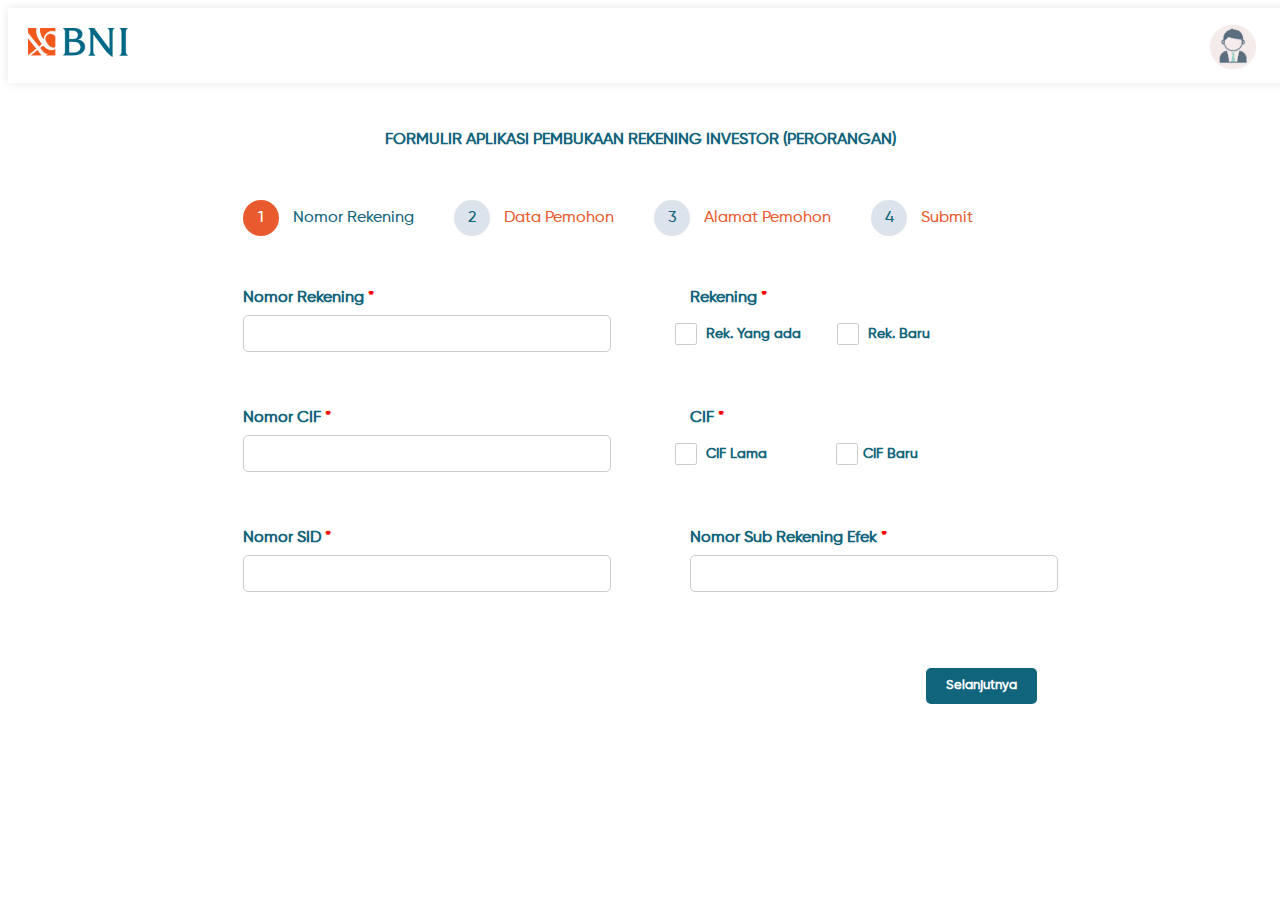
<file: formulir bank kelompok 1/formulir1.html>
<!DOCTYPE html>
<html lang="en">
  <head>
    <title>Formulir page 1 aplikasi pembukaan rekening BNI</title>
    <link rel="stylesheet" type="text/css" href="css/css1.css" />
  </head>
  <body>
    <nav>
      <img class="bni" src="aset/BNI_logo.svg.png" alt="Logo" />
      <img class="profil" src="aset/profil.png" alt="profil" />
    </nav>
    <div class="container cf">
      <h1>FORMULIR APLIKASI PEMBUKAAN REKENING INVESTOR (PERORANGAN)</h1>
      <div class="formbold-steps">
        <center>
          <ul>
            <li class="formbold-step-menu1 active">
              <span>1</span>
              Nomor Rekening
            </li>
            <li class="formbold-step-menu2">
              <span>2</span>
              Data Pemohon
            </li>
            <li class="formbold-step-menu3">
              <span>3</span>
              Alamat Pemohon
            </li>
            <li class="formbold-step-menu4">
              <span>4</span>
              Submit
            </li>
          </ul>
        </center>
      </div>

      <form id="form1">
        <div>
          <b
            ><span>Nomor Rekening <span class="bintang">*</span></span>
            <span class="kanan2">Rekening <span class="bintang">*</span></span>
          </b>
        </div>

        <div>
          <input class="text-box" type="text" id="no.rek" required />
          <input
            type="radio"
            id="ada"
            name="rekening"
            value="ada"
            class="custom-radio"
          />
          <label class="radio-container" for="ada"
            ><span> Rek. Yang ada</span></label
          >
          <input
            type="radio"
            id="baru"
            name="rekening"
            value="baru"
            class="custom-radio"
            required
          />
          <label class="radio-container" for="baru"
            ><span> Rek. Baru</span></label
          >
        </div>

        <br /><br /><br />
        <div>
          <b
            ><span>Nomor CIF <span class="bintang">*</span></span></b
          >
          <b
            ><span class="kanan2"> CIF <span class="bintang">*</span></span></b
          >
        </div>

        <div class="form-group">
          <input type="text" class="text-box" id="no.cif" required />
          <input
            type="radio"
            id="cif_lama"
            name="cif"
            value="cif_lama"
            class="custom-radio"
            required
          />

          <label class="radio-container" for="cif_lama"
            ><span> CIF Lama</span>
          </label>
          <input
            type="radio"
            id="cif_baru"
            name="cif"
            value="cif_baru"
            class="custom-radio"
            required
          />
          <label class="radio-container" for="cif_baru"
            ><span>CIF Baru</span>
          </label>
        </div>

        <br /><br /><br />
        <b>
          <span>Nomor SID <span class="bintang">*</span></span>
          <span class="kanan2"
            >Nomor Sub Rekening Efek <span class="bintang">*</span></span
          >
        </b>
        <div class="form-group">
          <input class="text-box" type="text" id="no.sid" required />
          <input class="text-box kanan2" type="text" id="no.sub-rek" required />
        </div>
      </form>
      <br /><br /><br /><br />

      <a href="formulir2.html">
        <button id="nextButton" type="submit"><b> Selanjutnya</b></button></a
      >
    </div>

    <script>
      document
        .getElementById("nextButton")
        .addEventListener("click", function (event) {
          // Ambil semua field dalam form
          var fields = document
            .getElementById("form1")
            .querySelectorAll("input[required]");

          // Loop melalui setiap field
          for (var i = 0; i < fields.length; i++) {
            // Jika ada field yang kosong, mencegah navigasi ke langkah berikutnya
            if (!fields[i].value) {
              event.preventDefault();
              alert("Silakan isi semua field sebelum melanjutkan.");
              return; // Menghentikan loop jika ada field kosong
            }
          }
        });
    </script>
  </body>
</html>
</file>
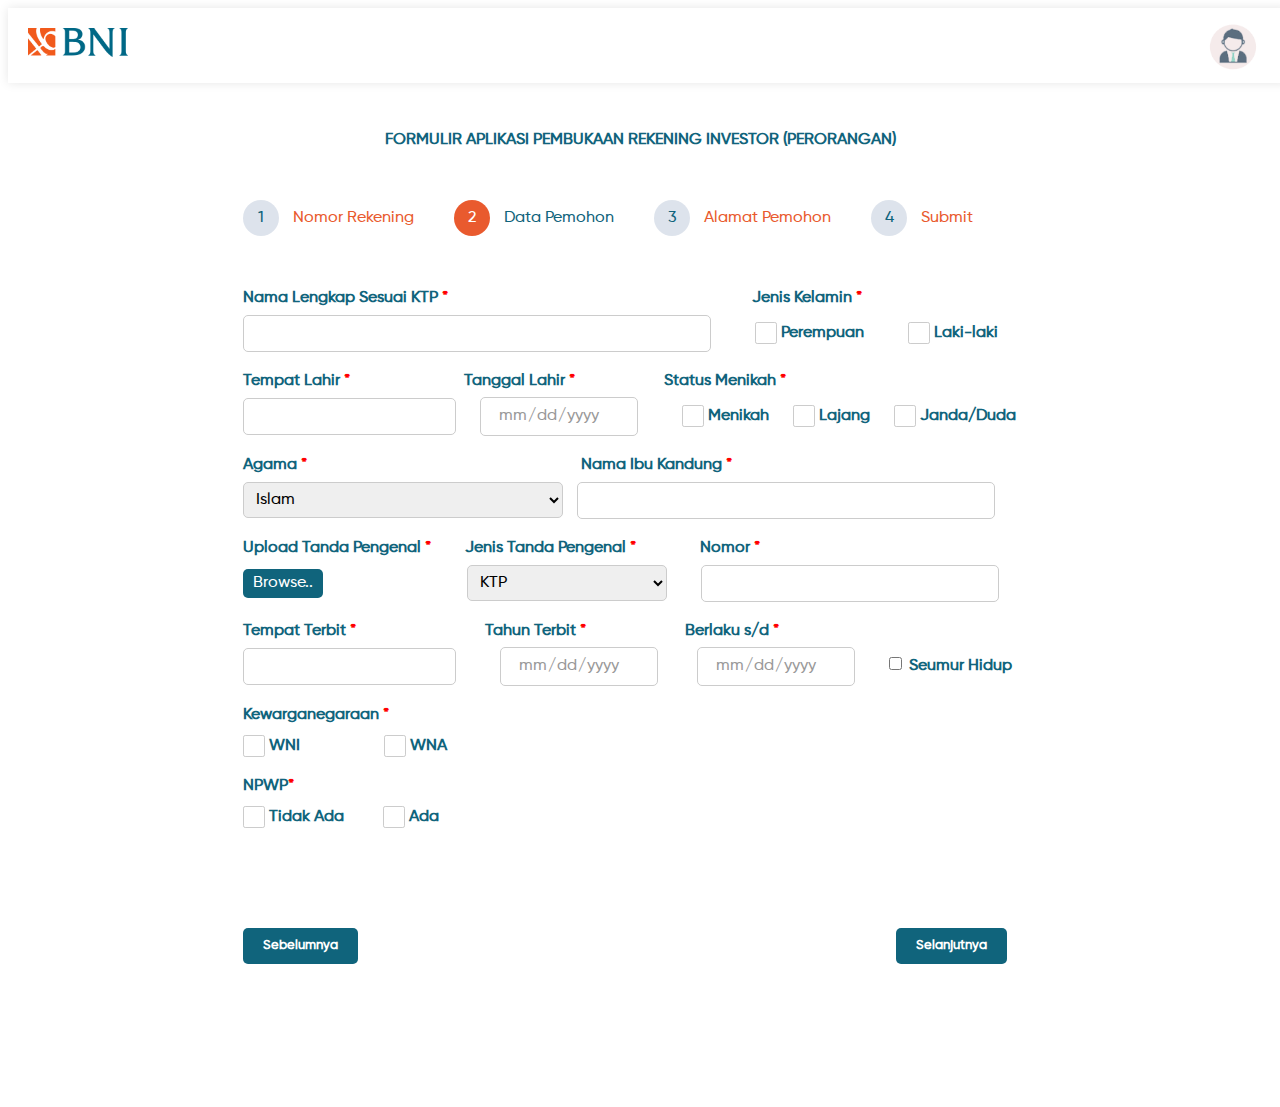
<file: formulir bank kelompok 1/formulir2.html>
<!DOCTYPE html>
<html lang="en">
  <head>
    <title>Formulir page 2 aplikasi pembukaan rekening BNI</title>
    <link rel="stylesheet" type="text/css" href="css/css2.css" />
  </head>
  <body>
    <nav>
      <img class="bni" src="aset/BNI_logo.svg.png" alt="Logo" />
      <img class="profil" src="aset/profil.png" alt="profil" />
    </nav>
    <div class="container cf">
      <h1>FORMULIR APLIKASI PEMBUKAAN REKENING INVESTOR (PERORANGAN)</h1>

      <div class="formbold-steps">
        <center>
          <ul>
            <a href="formulir1.html"
              ><li class="formbold-step-menu1">
                <span>1</span>
                Nomor Rekening
              </li>
            </a>
            <li class="formbold-step-menu2 active">
              <span>2</span>
              Data Pemohon
            </li>
            <li class="formbold-step-menu3">
              <span>3</span>
              Alamat Pemohon
            </li>
            <li class="formbold-step-menu4">
              <span>4</span>
              Submit
            </li>
          </ul>
        </center>
      </div>

      <form id="form2">
        <div>
          <b
            ><span>Nama Lengkap Sesuai KTP <span class="bintang">*</span></span>
            <span style="margin-left: 300px"
              >Jenis Kelamin <span class="bintang">*</span></span
            ></b
          >
        </div>

        <div>
          <input
            type="text"
            id="nama"
            style="width: 450px"
            class="text-box"
            required
          />

          <input
            type="radio"
            id="cewe"
            name="JK"
            value="cewe"
            class="custom-radio"
            required
          />
          <label for="cewe" class="radio-container" style="margin: auto 40px"
            ><b> Perempuan</b></label
          >
          <input
            type="radio"
            id="cowo"
            name="JK"
            value="cowo"
            class="custom-radio"
            required
          />
          <label for="cowo" class="radio-container"><b> Laki-laki</b></label>
        </div>

        <div style="margin-top: 20px">
          <b
            ><span>Tempat Lahir <span class="bintang">*</span></span>
            <span style="margin-left: 110px"
              >Tanggal Lahir <span class="bintang">*</span></span
            >
            <span style="margin-left: 85px"
              >Status Menikah <span class="bintang">*</span></span
            ></b
          >
        </div>

        <div>
          <input type="text" id="tempat_lahir" class="text-box" />
          <input
            type="date"
            id="tgl_lahir"
            class="date"
            style="margin: auto 20px"
            required
          />

          <input
            type="radio"
            id="menikah"
            name="status"
            value="menikah"
            class="custom-radio"
            required
          />
          <label for="menikah" class="radio-container" style="margin-left: 20px"
            ><b> Menikah</b></label
          >
          <input
            type="radio"
            id="Lajang"
            name="status"
            value="Lajang"
            class="custom-radio"
            required
          />
          <label for="Lajang" class="radio-container" style="margin: auto 20px"
            ><b> Lajang</b></label
          >
          <input
            type="radio"
            id="Janda/Duda"
            name="status"
            value="Janda/Duda"
            class="custom-radio"
            required
          />
          <label for="Janda/Duda" class="radio-container"
            ><b> Janda/Duda</b></label
          >
        </div>

        <div style="margin-top: 20px">
          <b>
            <span>Agama <span class="bintang">*</span></span>
            <span style="margin-left: 270px"
              >Nama Ibu Kandung <span class="bintang">*</span></span
            ></b
          >
        </div>

        <div>
          <select style="width: 320px" required>
            <option value="Islam">Islam</option>
            <option value="Kristen">Kristen</option>
            <option value="Hindu">Hindu</option>
            <option value="Budha">Budha</option>
            <option value="Kong hu cu">Kong hu cu</option>
          </select>

          <input
            class="text-box"
            type="text"
            id="ibu"
            style="width: 400px; margin-left: 10px"
            required
          />
        </div>

        <div style="margin-top: 20px">
          <b
            ><span>Upload Tanda Pengenal <span class="bintang">*</span></span>
            <label for="jenis_pengenal" style="margin-left: 30px"
              >Jenis Tanda Pengenal <span class="bintang">*</span></label
            >
            <label for="nomor" style="margin-left: 60px"
              >Nomor <span class="bintang">*</span></label
            ></b
          >
        </div>

        <div>
          <label for="tanda_pengenal" class="custom-file-upload"
            >Browse..</label
          >
          <input
            type="file"
            id="tanda_pengenal"
            name="tanda_pengenal"
            accept="image/png, image/jpeg"
            required
          />

          <select
            required
            id="jenis_pengenal"
            style="width: 200px; margin-left: 140px"
          >
            <option value="KTP">KTP</option>
            <option value="SIM">SIM</option>
            <option value="Pasport">Pasport</option>
          </select>

          <input
            type="text"
            id="nomor"
            class="text-box"
            style="margin-left: 30px; width: 280px"
            required
          />
        </div>

        <div style="margin-top: 20px">
          <b
            ><span>Tempat Terbit <span class="bintang">*</span></span>
            <span style="margin-left: 125px"
              >Tahun Terbit <span class="bintang">*</span></span
            >
            <span style="margin-left: 95px"
              >Berlaku s/d <span class="bintang">*</span></span
            ></b
          >
        </div>

        <div>
          <input type="text" id="tempat_terbit" class="text-box" required />
          <input style="margin: auto 40px" type="date" required />
          <input style="margin-left: -5px" type="date" required />

          <input
            style="margin-left: 30px"
            type="checkbox"
            id="seumur_hidup"
            required
          />
          <b><label for="seumur_hidup">Seumur Hidup</label></b>
        </div>

        <div style="margin-top: 20px">
          <b
            ><span>Kewarganegaraan <span class="bintang">*</span></span></b
          >
        </div>

        <div>
          <input
            type="radio"
            id="WNI"
            name="kewarganegaraan"
            value="WNI"
            class="custom-radio"
            required
            onclick="toggleWNAInput(false)"           
          />
          <label for="WNI" class="radio-container" style="margin-top: 10px;"><b> WNI</b></label>
          <input
            type="radio"
            id="WNA"
            name="kewarganegaraan"
            value="WNA"
            class="custom-radio"
            required
            onclick="toggleWNAInput(true)"
          />
          <label
            for="WNA"
            class="radio-container"
            style="margin-left: 80px; margin-right: 10px"
            ><b> WNA</b></label
          >

          <input
            type="text"
            id="asal_wna"
            style="width: 300px"
            class="wna-input text-box"
            required
          />
        </div>

        <div style="margin-top: 20px; margin-bottom: 10px">
          <b
            ><span>NPWP<span class="bintang">*</span></span></b
          >
        </div>
        <div>
          <input
            type="radio"
            id="tidak_ada"
            name="npwp"
            value="tidak_ada"
            class="custom-radio"
            required
            onclick="toggleNPWPInput(false)"
          />
          <label for="tidak_ada" class="radio-container"
            ><b> Tidak Ada</b></label
          >
          <input
            type="radio"
            id="ada"
            name="npwp"
            value="ada"
            class="custom-radio"
            required
            onclick="toggleNPWPInput(true)"
          />
          <label for="ada" class="radio-container" style="margin-left: 35px"
            ><b> Ada</b></label
          >
        </div>

       <div id="npwpInputs" class="npwp-input">
            <div style="margin-top: 20px">
                <b><span>Nomor NPWP <span class="bintang">*</span></span></b>
                <b><span style="margin-left: 245px">Tempat Terbit <span class="bintang">*</span></span></b>
                <b><span style="margin-left: 120px">Tahun Terbit <span class="bintang">*</span></span></b>
            </div>

            <div>
                <input
                    type="text"
                    id="no_npwp"
                    class="text-box"
                    style="width: 300px"
                    required
                />

                <input
                    type="text"
                    id="tempatTerbit"
                    class="text-box"
                    style="margin: auto 35px"
                    required
                />
                <input type="date" id="tahunTerbit" required />
            </div>
        </div>

        
      </form>
      <div class="button-container">
        <a href="formulir1.html"
          ><button style="float: left"><b> Sebelumnya</b></button></a
        >
        <a href="formulir3.html"
          ><button id="nextButton" style="float: right; margin-right: 30px">
            <b>Selanjutnya</b>
          </button></a
        >
      </div>
    </div>

    <script>

      function toggleWNAInput(show) {
        var wnaInput = document.getElementById("asal_wna");
        if (show) {
            wnaInput.style.display = "inline-block"; // Show WNA text box
            wnaInput.setAttribute("required", "required"); // Make it required
        } else {
            wnaInput.style.display = "none"; // Hide WNA text box
            wnaInput.removeAttribute("required"); // Remove required attribute
        }
    }

    function toggleNPWPInput(show) {
        var npwpInputs = document.getElementById("npwpInputs");
        if (show) {
            npwpInputs.style.display = "block"; // Show NPWP inputs
            var fields = npwpInputs.querySelectorAll("input, select");
            for (var i = 0; i < fields.length; i++) {
                fields[i].setAttribute("required", "required"); // Make NPWP inputs required
            }
        } else {
            npwpInputs.style.display = "none"; // Hide NPWP inputs
            var fields = npwpInputs.querySelectorAll("input, select");
            for (var i = 0; i < fields.length; i++) {
                fields[i].removeAttribute("required"); // Remove required attribute
            }
        }
    }

      document
        .getElementById("nextButton")
        .addEventListener("click", function (event) {
          // Ambil semua field dalam form
          var fields = document
            .getElementById("form2")
            .querySelectorAll("input[required]");

          // Loop melalui setiap field
          for (var i = 0; i < fields.length; i++) {
            // Jika ada field yang kosong, mencegah navigasi ke langkah berikutnya
            if (!fields[i].value) {
              event.preventDefault();
              alert("Silakan isi semua field sebelum melanjutkan.");
              return; // Menghentikan loop jika ada field kosong
            }
          }
        });
    </script>
  </body>
</html>
</file>
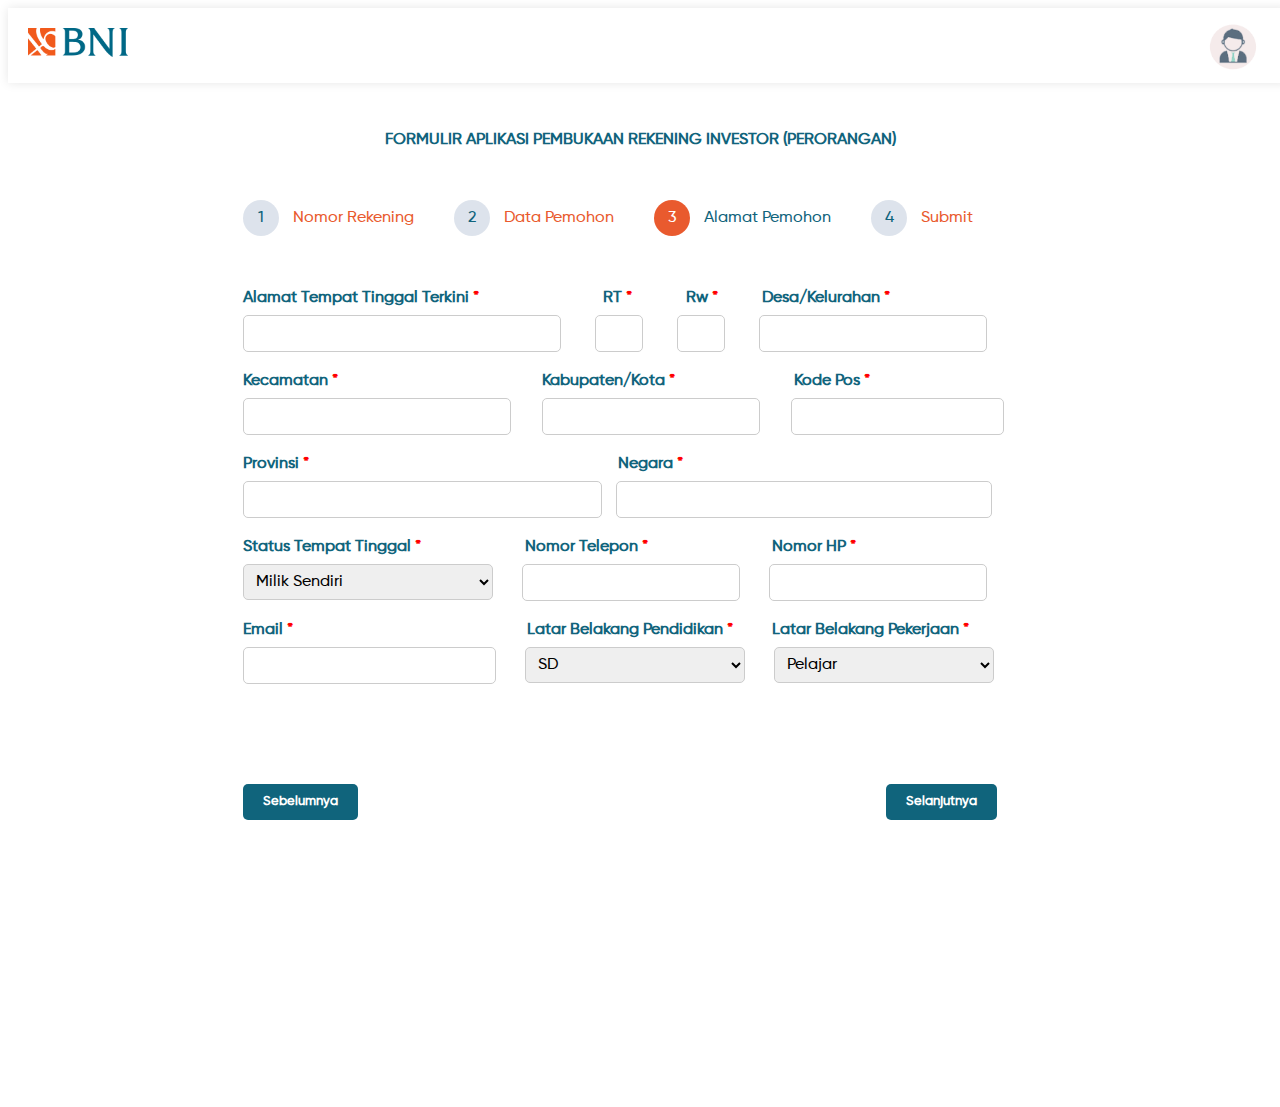
<file: formulir bank kelompok 1/formulir3.html>
<!DOCTYPE html>
<html lang="en">
  <head>
    <title>Formulir page 3 aplikasi pembukaan rekening BNI</title>
    <link rel="stylesheet" type="text/css" href="css/css3.css" />
  </head>
  <body>
    <nav>
      <img class="bni" src="aset/BNI_logo.svg.png" alt="Logo" />
      <img class="profil" src="aset/profil.png" alt="profil" />
    </nav>
    <div class="container cf">
      <div class="header"></div>

      <h1>FORMULIR APLIKASI PEMBUKAAN REKENING INVESTOR (PERORANGAN)</h1>
      <div class="formbold-steps">
        <center>
          <ul>
            <a href="formulir1.html"
              ><li class="formbold-step-menu1">
                <span>1</span>
                Nomor Rekening
              </li>
            </a>
            <a href="formulir2.html"
              ><li class="formbold-step-menu2">
                <span>2</span>
                Data Pemohon
              </li>
            </a>
            <li class="formbold-step-menu3 active">
              <span>3</span>
              Alamat Pemohon
            </li>
            <li class="formbold-step-menu4">
              <span>4</span>
              Submit
            </li>
          </ul>
        </center>
      </div>

      <form id="form3">
        <div style="margin-top: 20px">
          <b>
            <span
              >Alamat Tempat Tinggal Terkini
              <span class="bintang">*</span></span
            >
            <span style="margin-left: 120px"
              >RT <span class="bintang">*</span></span
            >
            <span style="margin-left: 50px"
              >Rw <span class="bintang">*</span></span
            >
            <span style="margin-left: 40px"
              >Desa/Kelurahan <span class="bintang">*</span></span
            ></b
          >
        </div>

        <div>
          <input
            type="text"
            id="alamat"
            class="text-box"
            style="width: 300px"
            required
          />
          <input
            type="number"
            id="rt"
            style="width: 30px; margin: auto 30px"
            class="text-box"
            required
          />
          <input
            type="number"
            id="rt"
            style="width: 30px; margin-right: 30px"
            class="text-box"
            required
          />
          <input
            type="text"
            id="desa"
            class="text-box"
            style="width: 210px"
            required
          />
        </div>

        <div style="margin-top: 20px">
          <b>
            <span>Kecamatan <span class="bintang">*</span></span>
            <span style="margin-left: 200px"
              >Kabupaten/Kota <span class="bintang">*</span></span
            >
            <span style="margin-left: 115px"
              >Kode Pos <span class="bintang">*</span></span
            ></b
          >
        </div>

        <div>
          <input
            style="width: 250px"
            type="text"
            id="kecamatan"
            class="text-box"
            required
          />
          <input
            type="text"
            id="kabupaten"
            class="text-box"
            style="margin: auto 27px; width: 200px"
            required
          />
          <input type="text" id="kode_pos" class="text-box" required />
        </div>

        <div style="margin-top: 20px">
          <b>
            <span>Provinsi <span class="bintang">*</span></span>
            <span style="margin-left: 305px"
              >Negara <span class="bintang">*</span></span
            >
          </b>
        </div>

        <div>
          <input
            type="text"
            id="provinsi"
            class="text-box"
            style="width: 43%"
            required
          />
          <input
            type="text"
            id="negara"
            class="text-box"
            style="width: 45%; margin-left: 10px"
            required
          />
        </div>

        <div style="margin-top: 20px">
          <b>
            <span>Status Tempat Tinggal <span class="bintang">*</span></span>
            <span style="margin-left: 100px"
              >Nomor Telepon <span class="bintang">*</span></span
            >
            <span style="margin-left: 120px"
              >Nomor HP <span class="bintang">*</span></span
            >
          </b>
        </div>

        <div>
          <select style="width: 250px" required>
            <option value="Milik Sendiri">Milik Sendiri</option>
            <option value="Milik Keluarga">Milik Keluarga</option>
            <option value="Rumah Dinas">Rumah Dinas</option>
            <option value="Sewa">Sewa</option>
          </select>

          <input
            type="text"
            id="no_telp"
            class="text-box"
            style="margin: auto 25px; width: 200px"
            required
          />

          <input
            type="text"
            id="no_hp"
            class="text-box"
            style="width: 200px"
            required
          />
        </div>

        <div style="margin-top: 20px">
          <b>
            <span>Email <span class="bintang">*</span></span>
            <span style="margin-left: 230px"
              >Latar Belakang Pendidikan <span class="bintang">*</span></span
            >
            <span style="margin-left: 35px"
              >Latar Belakang Pekerjaan <span class="bintang">*</span></span
            >
          </b>
        </div>

        <div>
          <input
            type="Email"
            id="email"
            class="text-box"
            style="width: 235px"
            required
          />

          <select style="width: 220px; margin: auto 25px" required>
            <option value="SD">SD</option>
            <option value="SMP">SMP</option>
            <option value="SMA">SMA</option>
            <option value="D1-D2">D1-D2</option>
            <option value="D3">D3</option>
            <option value="S1">S1</option>
            <option value="S2">S2</option>
            <option value="S3">S3</option>
          </select>

          <select style="width: 220px" required>
            <option value="Pelajar">Pelajar</option>
            <option value="Mahasiswa">Mahasiswa</option>
            <option value="Pegawai Swasta">Pegawai Swasta</option>
            <option value="Ibu Rumah Tangga">Ibu Rumah Tangga</option>
            <option value="Pegawai Negeri">Pegawai Negeri</option>
            <option value="Guru">Guru</option>
            <option value="Wiraswasta">Wiraswasta</option>
            <option value="TNI / Polisi">TNI / Polisi</option>
          </select>
        </div>
      </form>

      <div class="button-container">
        <a href="formulir2.html"
          ><button style="float: left"><b> Sebelumnya</b></button></a
        >
        <a href="submit.html"
          ><button id="nextButton" style="float: right; margin-right: 40px">
            <b>Selanjutnya</b>
          </button></a
        >
      </div>
    </div>

    <script>
      document
        .getElementById("nextButton")
        .addEventListener("click", function (event) {
          // Ambil semua field dalam form
          var fields = document
            .getElementById("form3")
            .querySelectorAll("input[required]");

          // Loop melalui setiap field
          for (var i = 0; i < fields.length; i++) {
            // Jika ada field yang kosong, mencegah navigasi ke langkah berikutnya
            if (!fields[i].value) {
              event.preventDefault();
              alert("Silakan isi semua field sebelum melanjutkan.");
              return; // Menghentikan loop jika ada field kosong
            }
          }
        });
    </script>
  </body>
</html>
</file>
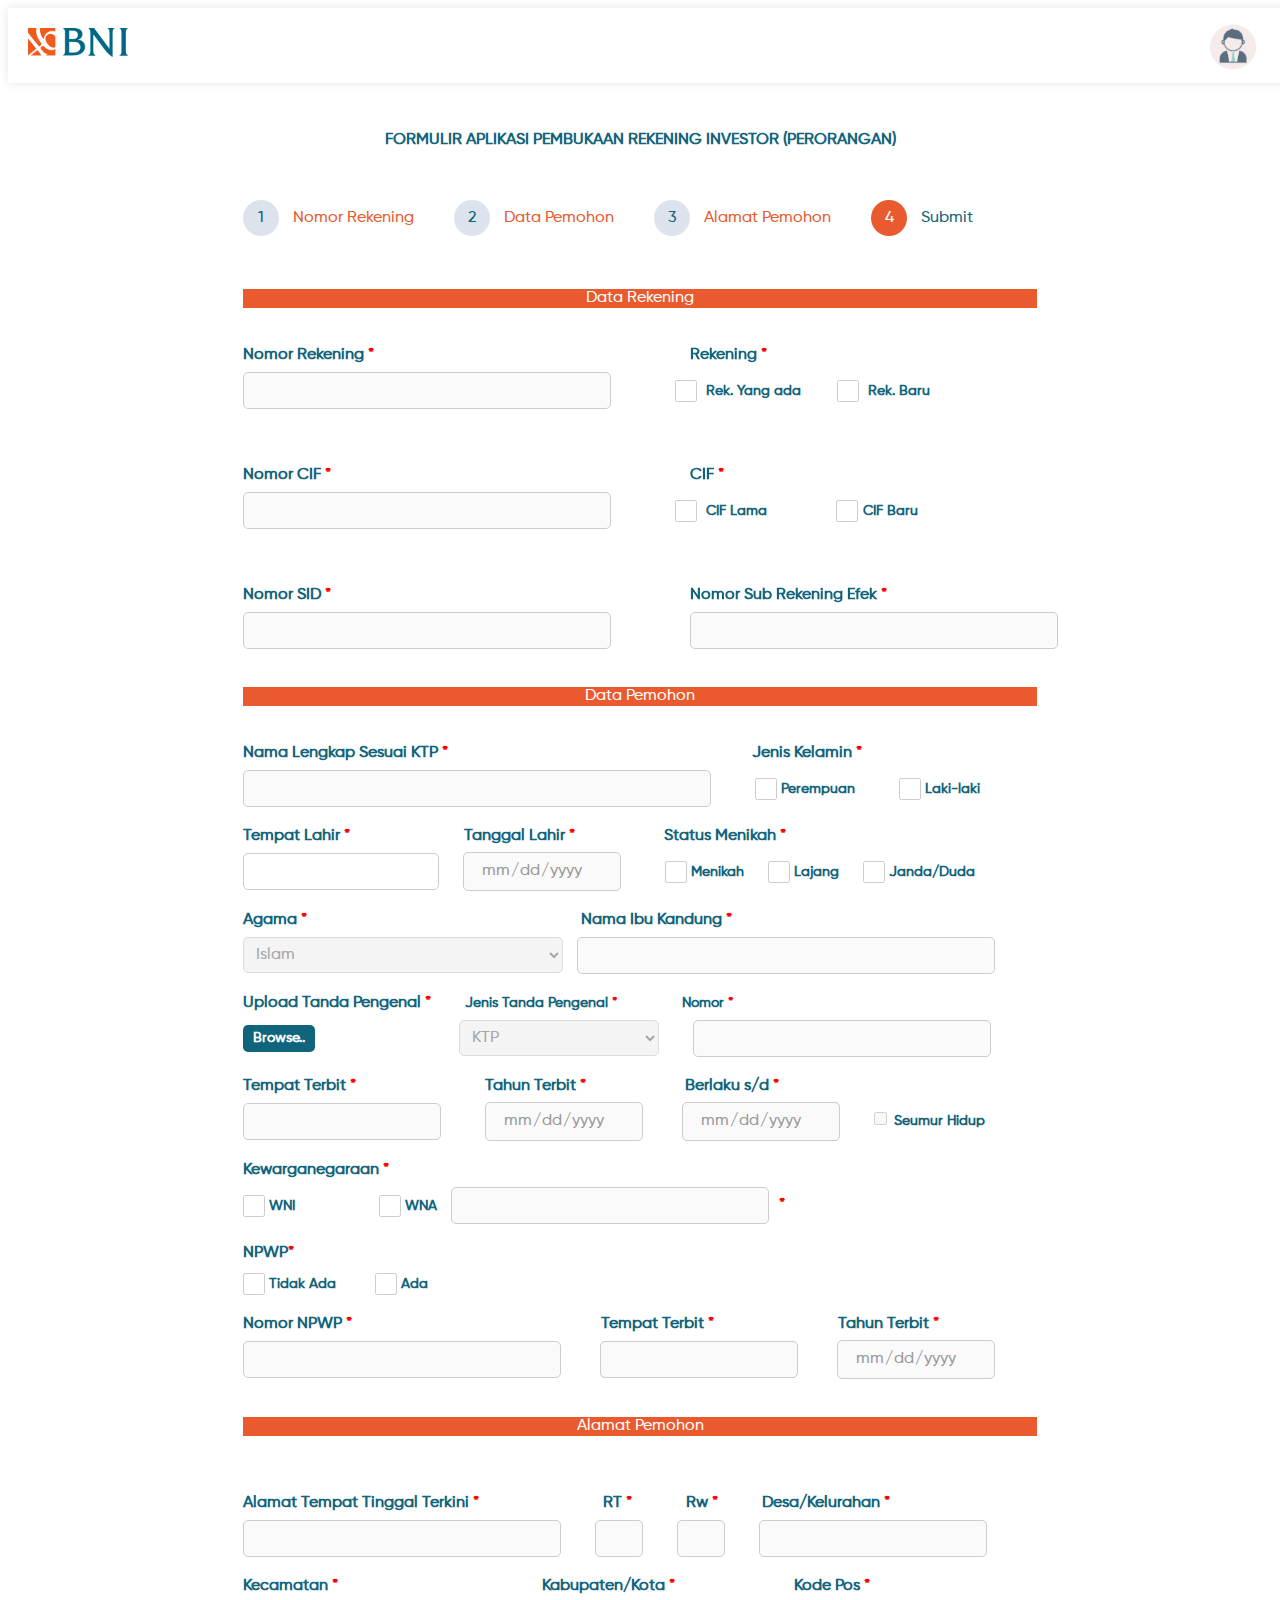
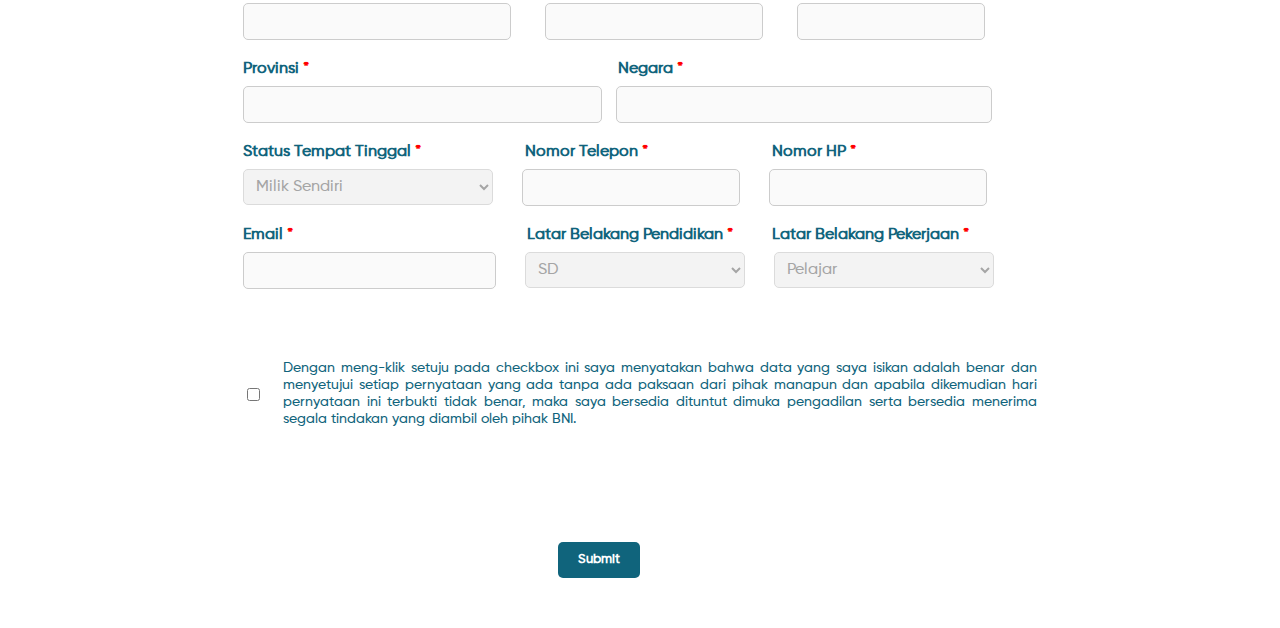
<file: formulir bank kelompok 1/submit.html>
<!DOCTYPE html>
<html lang="en">
  <head>
    <title>Formulir page 1 aplikasi pembukaan rekening BNI</title>
    <link rel="stylesheet" type="text/css" href="css/css4.css" />
  </head>
  <body>
    <nav>
      <img class="bni" src="aset/BNI_logo.svg.png" alt="Logo" />
      <img class="profil" src="aset/profil.png" alt="profil" />
    </nav>

    <div class="container">
      <h1>FORMULIR APLIKASI PEMBUKAAN REKENING INVESTOR (PERORANGAN)</h1>

      <div class="formbold-steps">
        <center>
          <ul>
            <a href="formulir1.html"
              ><li class="formbold-step-menu1">
                <span>1</span>
                Nomor Rekening
              </li>
            </a>
            <a href="formulir2.html"
              ><li class="formbold-step-menu2">
                <span>2</span>
                Data Pemohon
              </li>
            </a>
            <a href="formulir3.html"
              ><li class="formbold-step-menu3">
                <span>3</span>
                Alamat Pemohon
              </li></a
            >
            <li class="formbold-step-menu4 active">
              <span>4</span>
              Submit
            </li>
          </ul>
        </center>
      </div>
      <span class="data" style="display: block; text-align: center"
        >Data Rekening</span
      >
      <br /><br />

      <form id="form1">
        <div>
          <b
            ><span>Nomor Rekening <span class="bintang">*</span></span>
            <span class="kanan2">Rekening <span class="bintang">*</span></span>
          </b>
        </div>

        <div>
          <input class="text-box" type="text" id="no.rek" disabled />
          <input
            type="radio"
            id="ada"
            name="rekening"
            value="ada"
            class="custom-radio"
          />
          <label class="radio-container" for="ada"
            ><span> Rek. Yang ada</span></label
          >
          <input
            type="radio"
            id="baru"
            name="rekening"
            value="baru"
            class="custom-radio"
            disabled
          />
          <label class="radio-container" for="baru"
            ><span> Rek. Baru</span></label
          >
        </div>

        <br /><br /><br />
        <div>
          <b
            ><span>Nomor CIF <span class="bintang">*</span></span></b
          >
          <b
            ><span class="kanan2"> CIF <span class="bintang">*</span></span></b
          >
        </div>

        <div class="form-group">
          <input type="text" class="text-box" id="no.cif" disabled />
          <input
            type="radio"
            id="cif_lama"
            name="cif"
            value="cif_lama"
            class="custom-radio"
            disabled
          />

          <label class="radio-container" for="cif_lama"
            ><span> CIF Lama</span>
          </label>
          <input
            type="radio"
            id="cif_baru"
            name="cif"
            value="cif_baru"
            class="custom-radio"
            disabled
          />
          <label class="radio-container" for="cif_baru"
            ><span>CIF Baru</span>
          </label>
        </div>

        <br /><br /><br />
        <b>
          <span>Nomor SID <span class="bintang">*</span></span>
          <span class="kanan2"
            >Nomor Sub Rekening Efek <span class="bintang">*</span></span
          >
        </b>
        <div class="form-group">
          <input class="text-box" type="text" id="no.sid" disabled />
          <input class="text-box kanan2" type="text" id="no.sub-rek" disabled />
        </div>

        <br /><br />
        <span class="data" style="display: block; text-align: center"
          >Data Pemohon</span
        >
        <br /><br />
        <link rel="stylesheet" type="text/css" href="css/css2.css" />

        <div>
          <b
            ><span>Nama Lengkap Sesuai KTP <span class="bintang">*</span></span>
            <span style="margin-left: 300px"
              >Jenis Kelamin <span class="bintang">*</span></span
            ></b
          >
        </div>

        <div>
          <input
            type="text"
            id="nama"
            style="width: 450px"
            class="text-box"
            disabled
          />

          <input
            type="radio"
            id="cewe"
            name="JK"
            value="cewe"
            class="custom"
            disabled
          />
          <label for="cewe" class="radio-cont" style="margin: auto 40px"
            ><b> Perempuan</b></label
          >
          <input
            type="radio"
            id="cowo"
            name="JK"
            value="cowo"
            class="custom"
            disabled
          />
          <label for="cowo" class="radio-cont"><b> Laki-laki</b></label>
        </div>

        <div style="margin-top: 20px">
          <b
            ><span>Tempat Lahir <span class="bintang">*</span></span>
            <span style="margin-left: 110px"
              >Tanggal Lahir <span class="bintang">*</span></span
            >
            <span style="margin-left: 85px"
              >Status Menikah <span class="bintang">*</span></span
            ></b
          >
        </div>

        <div>
          <input
            type="text"
            id="tempat_lahir"
            class="text-box"
            style="width: 178px"
          />
          <input
            type="date"
            id="tgl_lahir"
            class="date"
            style="margin: auto 20px"
            disabled
          />

          <input
            type="radio"
            id="menikah"
            name="status"
            value="menikah"
            class="custom"
            disabled
          />
          <label for="menikah" class="radio-cont" style="margin-left: 20px"
            ><b> Menikah</b></label
          >
          <input
            type="radio"
            id="Lajang"
            name="status"
            value="Lajang"
            class="custom"
            disabled
          />
          <label for="Lajang" class="radio-cont" style="margin: auto 20px"
            ><b> Lajang</b></label
          >
          <input
            type="radio"
            id="Janda/Duda"
            name="status"
            value="Janda/Duda"
            class="custom"
            disabled
          />
          <label for="Janda/Duda" class="radio-cont"><b> Janda/Duda</b></label>
        </div>

        <div style="margin-top: 20px">
          <b>
            <span>Agama <span class="bintang">*</span></span>
            <span style="margin-left: 270px"
              >Nama Ibu Kandung <span class="bintang">*</span></span
            ></b
          >
        </div>

        <div>
          <select style="width: 320px" disabled>
            <option value="Islam">Islam</option>
            <option value="Kristen">Kristen</option>
            <option value="Hindu">Hindu</option>
            <option value="Budha">Budha</option>
            <option value="Kong hu cu">Kong hu cu</option>
          </select>

          <input
            class="text-box"
            type="text"
            id="ibu"
            style="width: 400px; margin-left: 10px"
            disabled
          />
        </div>

        <div style="margin-top: 20px">
          <b
            ><span>Upload Tanda Pengenal <span class="bintang">*</span></span>
            <label for="jenis_pengenal" style="margin-left: 30px"
              >Jenis Tanda Pengenal <span class="bintang">*</span></label
            >
            <label for="nomor" style="margin-left: 60px"
              >Nomor <span class="bintang">*</span></label
            ></b
          >
        </div>

        <div>
          <label for="tanda_pengenal" class="custom-file-upload"
            >Browse..</label
          >
          <input
            type="file"
            id="tanda_pengenal"
            name="tanda_pengenal"
            accept="image/png, image/jpeg"
            disabled
          />

          <select
            disabled
            id="jenis_pengenal"
            style="width: 200px; margin-left: 140px"
          >
            <option value="KTP">KTP</option>
            <option value="SIM">SIM</option>
            <option value="Pasport">Pasport</option>
          </select>

          <input
            type="text"
            id="nomor"
            class="text-box"
            style="margin-left: 30px; width: 280px"
            disabled
          />
        </div>

        <div style="margin-top: 20px">
          <b
            ><span>Tempat Terbit <span class="bintang">*</span></span>
            <span style="margin-left: 125px"
              >Tahun Terbit <span class="bintang">*</span></span
            >
            <span style="margin-left: 95px"
              >Berlaku s/d <span class="bintang">*</span></span
            ></b
          >
        </div>

        <div>
          <input
            type="text"
            id="tempat_terbit"
            class="text-box"
            style="width: 180px"
            disabled
          />
          <input style="margin: auto 40px" type="date" disabled />
          <input style="margin-left: -5px" type="date" disabled />

          <input
            style="margin-left: 30px"
            type="checkbox"
            id="seumur_hidup"
            disabled
          />
          <b><label for="seumur_hidup">Seumur Hidup</label></b>
        </div>

        <div style="margin-top: 20px">
          <b
            ><span>Kewarganegaraan <span class="bintang">*</span></span></b
          >
        </div>

        <div>
          <input
            type="radio"
            id="WNI"
            name="kewarganegaraan"
            value="WNI"
            class="custom"
            disabled
          />
          <label for="WNI" class="radio-cont"><b> WNI</b></label>
          <input
            type="radio"
            id="WNA"
            name="kewarganegaraan"
            value="WNA"
            class="custom"
            disabled
          />
          <label
            for="WNA"
            class="radio-cont"
            style="margin-left: 80px; margin-right: 10px"
            ><b> WNA</b></label
          >

          <input
            type="text"
            id="asal_wna"
            style="width: 300px"
            class="text-box"
            disabled
          /><span style="margin-left: 10px" class="bintang"><b>*</b></span>
        </div>

        <div style="margin-top: 20px; margin-bottom: 10px">
          <b
            ><span>NPWP<span class="bintang">*</span></span></b
          >
        </div>
        <div>
          <input
            type="radio"
            id="tidak_ada"
            name="kewarganegaraan"
            value="tidak_ada"
            class="custom"
            disabled
          />
          <label for="tidak_ada" class="radio-cont"><b> Tidak Ada</b></label>
          <input
            type="radio"
            id="ada"
            name="kewarganegaraan"
            value="ada"
            class="custom"
            disabled
          />
          <label for="ada" class="radio-cont" style="margin-left: 35px"
            ><b> Ada</b></label
          >
        </div>

        <div style="margin-top: 20px">
          <b
            ><span>Nomor NPWP <span class="bintang">*</span></span>
            <span style="margin-left: 245px"
              >Tempat Terbit <span class="bintang">*</span></span
            >
            <span style="margin-left: 120px"
              >Tahun Terbit <span class="bintang">*</span></span
            ></b
          >
        </div>

        <div>
          <input
            type="text"
            id="no_npwp"
            class="text-box"
            style="width: 300px"
            disabled
          />

          <input
            type="text"
            id="no_npwp"
            class="text-box"
            style="margin: auto 35px; width: 180px"
            disabled
          />
          <input type="date" id="tahun_terbit" disabled />
        </div>

        <br /><br />
        <span class="data" style="display: block; text-align: center"
          >Alamat Pemohon</span
        >
        <br /><br />
        <link rel="stylesheet" type="text/css" href="css/css3.css" />

        <div style="margin-top: 20px">
          <b>
            <span
              >Alamat Tempat Tinggal Terkini
              <span class="bintang">*</span></span
            >
            <span style="margin-left: 120px"
              >RT <span class="bintang">*</span></span
            >
            <span style="margin-left: 50px"
              >Rw <span class="bintang">*</span></span
            >
            <span style="margin-left: 40px"
              >Desa/Kelurahan <span class="bintang">*</span></span
            ></b
          >
        </div>

        <div>
          <input
            type="text"
            id="alamat"
            class="text-box"
            style="width: 300px"
            disabled
          />
          <input
            type="number"
            id="rt"
            style="width: 30px; margin: auto 30px"
            class="text-box"
            disabled
          />
          <input
            type="number"
            id="rt"
            style="width: 30px; margin-right: 30px"
            class="text-box"
            disabled
          />
          <input
            type="text"
            id="desa"
            class="text-box"
            style="width: 210px"
            disabled
          />
        </div>

        <div style="margin-top: 20px">
          <b>
            <span>Kecamatan <span class="bintang">*</span></span>
            <span style="margin-left: 200px"
              >Kabupaten/Kota <span class="bintang">*</span></span
            >
            <span style="margin-left: 115px"
              >Kode Pos <span class="bintang">*</span></span
            ></b
          >
        </div>

        <div>
          <input
            style="width: 250px"
            type="text"
            id="kecamatan"
            class="text-box"
            disabled
          />
          <input
            type="text"
            id="kabupaten"
            class="text-box"
            style="margin: auto 30px; width: 200px"
            disabled
          />
          <input
            type="text"
            id="kode_pos"
            class="text-box"
            style="width: 170px"
            disabled
          />
        </div>

        <div style="margin-top: 20px">
          <b>
            <span>Provinsi <span class="bintang">*</span></span>
            <span style="margin-left: 305px"
              >Negara <span class="bintang">*</span></span
            >
          </b>
        </div>

        <div>
          <input
            type="text"
            id="provinsi"
            class="text-box"
            style="width: 43%"
            disabled
          />
          <input
            type="text"
            id="negara"
            class="text-box"
            style="width: 45%; margin-left: 10px"
            disabled
          />
        </div>

        <div style="margin-top: 20px">
          <b>
            <span>Status Tempat Tinggal <span class="bintang">*</span></span>
            <span style="margin-left: 100px"
              >Nomor Telepon <span class="bintang">*</span></span
            >
            <span style="margin-left: 120px"
              >Nomor HP <span class="bintang">*</span></span
            >
          </b>
        </div>

        <div>
          <select style="width: 250px" disabled>
            <option value="Milik Sendiri">Milik Sendiri</option>
            <option value="Milik Keluarga">Milik Keluarga</option>
            <option value="Rumah Dinas">Rumah Dinas</option>
            <option value="Sewa">Sewa</option>
          </select>

          <input
            type="text"
            id="no_telp"
            class="text-box"
            style="margin: auto 25px; width: 200px"
            disabled
          />

          <input
            type="text"
            id="no_hp"
            class="text-box"
            style="width: 200px"
            disabled
          />
        </div>

        <div style="margin-top: 20px">
          <b>
            <span>Email <span class="bintang">*</span></span>
            <span style="margin-left: 230px"
              >Latar Belakang Pendidikan <span class="bintang">*</span></span
            >
            <span style="margin-left: 35px"
              >Latar Belakang Pekerjaan <span class="bintang">*</span></span
            >
          </b>
        </div>

        <div>
          <input
            type="Email"
            id="email"
            class="text-box"
            style="width: 235px"
            disabled
          />

          <select style="width: 220px; margin: auto 25px" disabled>
            <option value="SD">SD</option>
            <option value="SMP">SMP</option>
            <option value="SMA">SMA</option>
            <option value="D1-D2">D1-D2</option>
            <option value="D3">D3</option>
            <option value="S1">S1</option>
            <option value="S2">S2</option>
            <option value="S3">S3</option>
          </select>

          <select style="width: 220px" disabled>
            <option value="Pelajar">Pelajar</option>
            <option value="Mahasiswa">Mahasiswa</option>
            <option value="Pegawai Swasta">Pegawai Swasta</option>
            <option value="Ibu Rumah Tangga">Ibu Rumah Tangga</option>
            <option value="Pegawai Negeri">Pegawai Negeri</option>
            <option value="Guru">Guru</option>
            <option value="Wiraswasta">Wiraswasta</option>
            <option value="TNI / Polisi">TNI / Polisi</option>
          </select>
        </div>

        <br /><br /><br />
        <div class="check">
          <input type="checkbox" id="centang" required />
          <p
            style="
              font-size: 14px;
              text-align: justify;
              margin-left: 20px;
              padding-top: 0px;
            "
          >
            Dengan meng-klik setuju pada checkbox ini saya menyatakan bahwa data
            yang saya isikan adalah benar dan menyetujui setiap pernyataan yang
            ada tanpa ada paksaan dari pihak manapun dan apabila dikemudian hari
            pernyataan ini terbukti tidak benar, maka saya bersedia dituntut
            dimuka pengadilan serta bersedia menerima segala tindakan yang
            diambil oleh pihak BNI.
          </p>
        </div>
      </form>

      <a href="verified.html" class="button-container"
        ><button
          id="nextButton"
          style="float: right; margin-right: 50%; margin-bottom: 50px"
        >
          <b>Submit</b>
        </button></a
      >
    </div>
  </body>
</html>
</file>
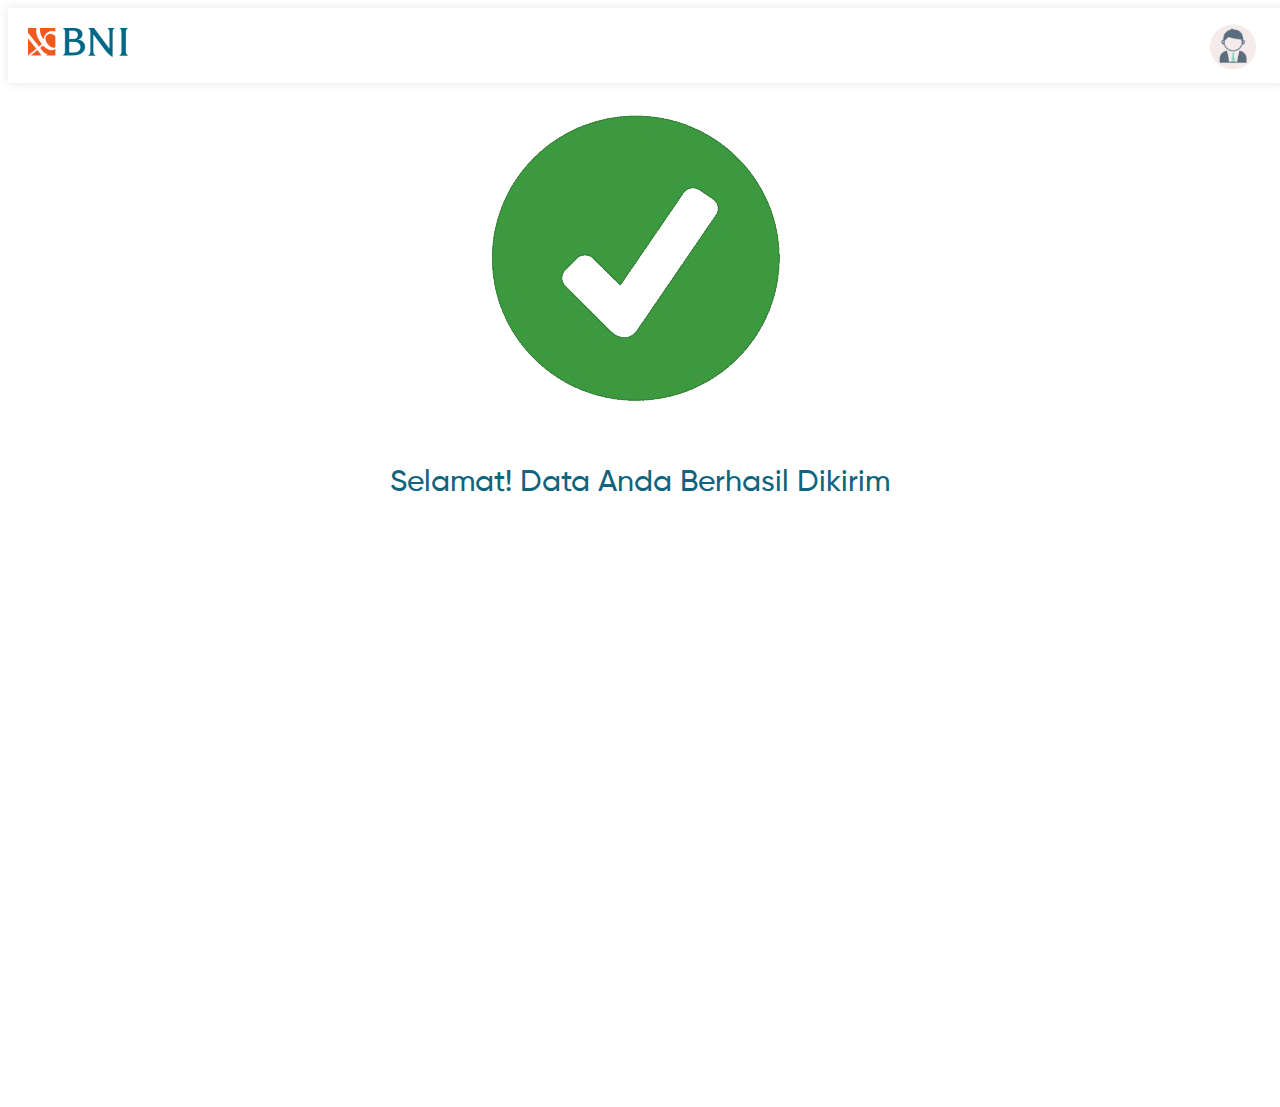
<file: formulir bank kelompok 1/verified.html>
<!DOCTYPE html>
<html lang="en">
  <head>
    <title>pop up submit</title>
    <link rel="stylesheet" href="css/submit.css" />
  </head>
  <body>
    <nav>
      <img class="bni" src="aset/BNI_logo.svg.png" alt="Logo" />
      <img class="profil" src="aset/profil.png" alt="profil" />
    </nav>
    <div class="container cf">
      <div class="header"></div>

      
      <center><img src="aset/centang.png" alt=""></center>
      <p style="font-size: 30px; text-align: center;">Selamat! Data Anda Berhasil Dikirim</p>

      

      

      

    </div>

    
  </body>
</html>
</file>
<file: formulir bank kelompok 1/css/css1.css>
@font-face {
  font-family: Gilroy;
  src: url(../aset/gilroy/Gilroy-Medium.ttf);
}
body {
  font-family: Gilroy;
  color: #10647c;
}

.bintang {
  color: red;
}

h1 {
  text-align: center;
  font-size: 16px;
  margin: 50px 0;
}
.container {
  width: 210mm;
  height: 150mm;
  margin: auto;
  background-color: white;
  padding: 73px 20mm;
}

nav {
  box-shadow: 0 0 10px rgba(0, 0, 0, 0.1);
  background-color: white;
  margin: auto;
  position: fixed;
  width: 100%;
}
.bni {
  margin: 20px;
  width: 100px;
  height: auto;
}

.profil {
  position: absolute;
  top: 0;
  right: 0;
  width: 50px;
  height: auto;
  margin: 15px 30px;
}

.formbold-steps {
  padding-bottom: 18px;
  margin-bottom: 35px;
}
.formbold-steps ul {
  padding: 0;
  margin: 0;
  list-style: none;
  display: flex;
  gap: 40px;
}
.formbold-steps li {
  display: flex;
  align-items: center;
  gap: 14px;
  font-weight: 500;
  font-size: 16px;
  line-height: 24px;
  color: #e95a2e;
}
.formbold-steps li span {
  display: flex;
  align-items: center;
  justify-content: center;
  background: #dde3ec;
  border-radius: 50%;
  width: 36px;
  height: 36px;
  font-weight: 500;
  font-size: 16px;
  line-height: 24px;
  color: #10647c;
}
.formbold-steps li.active {
  color: #10647c;
}
.formbold-steps li.active span {
  background: #e95a2e;
  color: #ffffff;
}

label {
  font-size: 14px;
  font-weight: bold;
}

input[type="radio"].custom-radio {
  display: none;
}

.radio-container {
  margin-left: 60px;
  display: inline-block;
  cursor: pointer;
  margin-right: 20px;
}

.radio-container::before {
  content: "";
  display: inline-block;
  width: 20px;
  height: 20px;
  border: 1px solid #ccc;
  border-radius: 10%;
  vertical-align: middle;
  margin-right: 5px;
}

input[type="radio"].custom-radio:checked + .radio-container::before {
  background-color: #e95a2e;
}

.radio-container span {
  vertical-align: middle;
}

#ada + .radio-container {
  margin-right: -28px;
}

#cif_lama + .radio-container {
  margin-right: 5px;
}

.kanan2 {
  flex: auto;
  position: absolute;
  top: auto;
  left: 690px;
}

.form-group {
  flex: 1;
}

.text-box {
  width: 350px;
  padding: 8px;
  border: 1px solid #ccc;
  border-radius: 5px;
  font-family: Gilroy;
  font-size: 16px;
  color: #333;
  margin-top: 7px;
}

button {
  background-color: #10647c;
  color: white;
  padding: 10px 20px;
  border: none;
  border-radius: 5px;
  cursor: pointer;
  float: right;
  font-family: Gilroy;
}

button:hover {
  background-color: #e95a2e;
}

button:active {
  background-color: #b62d03;
}
</file>
<file: formulir bank kelompok 1/css/css2.css>
@font-face {
  font-family: Gilroy;
  src: url(../aset/gilroy/Gilroy-Medium.ttf);
}
body {
  font-family: Gilroy;
  color: #10647c;
}

a {
  text-decoration: none;
}

.bintang {
  color: red;
}

h1 {
  text-align: center;
  font-size: 16px;
  margin: 50px 0;
}
.container {
  width: 210mm;
  height: 250mm;
  margin: auto;
  background-color: rgb(255, 255, 255);
  padding: 73px 20mm;
}

nav {
  box-shadow: 0 0 10px rgba(0, 0, 0, 0.1);
  background-color: white;
  margin: auto;
  position: fixed;
  width: 100%;
}
.bni {
  margin: 20px;
  width: 100px;
  height: auto;
}

.profil {
  position: absolute;
  top: 0;
  right: 0;
  width: 50px;
  height: auto;
  margin: 15px 30px;
}

.formbold-steps {
  padding-bottom: 18px;
  margin-bottom: 35px;
}
.formbold-steps ul {
  padding: 0;
  margin: 0;
  list-style: none;
  display: flex;
  gap: 40px;
}
.formbold-steps li {
  display: flex;
  align-items: center;
  gap: 14px;
  font-weight: 500;
  font-size: 16px;
  line-height: 24px;
  color: #e95a2e;
}
.formbold-steps li span {
  display: flex;
  align-items: center;
  justify-content: center;
  background: #dde3ec;
  border-radius: 50%;
  width: 36px;
  height: 36px;
  font-weight: 500;
  font-size: 16px;
  line-height: 24px;
  color: #10647c;
}
.formbold-steps li.active {
  color: #10647c;
}
.formbold-steps li.active span {
  background: #e95a2e;
  color: #ffffff;
}

input[type="radio"].custom-radio {
  display: none;
}

.radio-container {
  display: inline-block;
  cursor: pointer;
}

.radio-container::before {
  content: "";
  display: inline-block;
  width: 20px;
  height: 20px;
  border: 1px solid #ccc;
  border-radius: 10%;
  vertical-align: middle;
}

 .wna-input {
    display: none;
  }

  .npwp-input {
    display: none;
  }

input[type="radio"].custom-radio:checked + .radio-container::before {
  background-color: #e95a2e;
}

.radio-container span {
  vertical-align: middle;
}

.text-box {
  padding: 8px;
  border: 1px solid #ccc;
  border-radius: 5px;
  font-family: Gilroy;
  font-size: 16px;
  color: #333;
  margin-top: 7px;
}

/* Style untuk kotak input tanggal */
input[type="date"] {
  padding: 8px; /* Padding di dalam kotak */
  border: 1px solid #ccc; /* Border dengan warna abu-abu */
  border-radius: 5px; /* Sudut bulat untuk kotak */
  font-family: Gilroy;
  text-align: center;
  color: #999;
  font-size: 16px; /* Ukuran font */
}

/* Style ketika kotak tanggal mendapat fokus */
input[type="date"]:focus {
  outline: none; /* Hilangkan outline saat fokus */
  border-color: #007bff; /* Ganti warna border saat fokus */
  box-shadow: 0 0 5px #007bff; /* Efek bayangan saat fokus */
}

/* Style untuk tombol kalender */
input[type="date"]::-webkit-calendar-picker-indicator {
  filter: invert(0.5); /* Ubah warna ikon kalender */
  cursor: pointer; /* Ganti kursor saat mengarah ke ikon kalender */
  opacity: 0;
}

select {
  padding: 8px; /* Padding di dalam kotak */
  border: 1px solid #ccc; /* Border dengan warna abu-abu */
  border-radius: 5px; /* Sudut bulat untuk kotak */
  font-family: Gilroy;
  font-size: 16px;
}

/* Style untuk input file */
input[type="file"] {
  display: none; /* Sembunyikan input file yang sebenarnya */
}

/* Style untuk label yang menimbulkan tindakan saat diklik */
.custom-file-upload {
  display: inline-block;
  padding: 5px 10px; /* Sesuaikan padding sesuai kebutuhan */
  background-color: #10647c; /* Warna latar belakang */
  color: white; /* Warna teks */
  border: none; /* Tanpa border */
  border-radius: 5px; /* Sudut bulat */
  cursor: pointer; /* Ubah kursor saat diarahkan */
}

/* Style untuk label saat dihover */
.custom-file-upload:hover {
  background-color: #e95a2e; /* Warna latar belakang saat dihover */
}

button {
  background-color: #10647c;
  color: white;
  padding: 10px 20px;
  border: none;
  border-radius: 5px;
  cursor: pointer;
  font-family: Gilroy;
  margin-top: 100px;
}

button:hover {
  background-color: #e95a2e;
}

button:active {
  background-color: #b62d03;
}
</file>
<file: formulir bank kelompok 1/css/css3.css>
@font-face {
  font-family: Gilroy;
  src: url(../aset/gilroy/Gilroy-Medium.ttf);
}
body {
  font-family: Gilroy;
  color: #10647c;
}

a {
  text-decoration: none;
}

.bintang {
  color: red;
}

h1 {
  text-align: center;
  font-size: 16px;
  margin: 50px 0;
}
.container {
  width: 210mm;
  height: 250mm;
  margin: auto;
  background-color: rgb(255, 255, 255);
  padding: 73px 20mm;
}

nav {
  box-shadow: 0 0 10px rgba(0, 0, 0, 0.1);
  background-color: white;
  margin: auto;
  position: fixed;
  width: 100%;
}
.bni {
  margin: 20px;
  width: 100px;
  height: auto;
}

.profil {
  position: absolute;
  top: 0;
  right: 0;
  width: 50px;
  height: auto;
  margin: 15px 30px;
}

.formbold-steps {
  padding-bottom: 18px;
  margin-bottom: 35px;
}
.formbold-steps ul {
  padding: 0;
  margin: 0;
  list-style: none;
  display: flex;
  gap: 40px;
}
.formbold-steps li {
  display: flex;
  align-items: center;
  gap: 14px;
  font-weight: 500;
  font-size: 16px;
  line-height: 24px;
  color: #e95a2e;
}
.formbold-steps li span {
  display: flex;
  align-items: center;
  justify-content: center;
  background: #dde3ec;
  border-radius: 50%;
  width: 36px;
  height: 36px;
  font-weight: 500;
  font-size: 16px;
  line-height: 24px;
  color: #10647c;
}
.formbold-steps li.active {
  color: #10647c;
}
.formbold-steps li.active span {
  background: #e95a2e;
  color: #ffffff;
}

.text-box {
  padding: 8px;
  border: 1px solid #ccc;
  border-radius: 5px;
  font-family: Gilroy;
  font-size: 16px;
  color: #333;
  margin-top: 7px;
}

select {
  padding: 8px; /* Padding di dalam kotak */
  border: 1px solid #ccc; /* Border dengan warna abu-abu */
  border-radius: 5px; /* Sudut bulat untuk kotak */
  font-family: Gilroy;
  font-size: 16px;
}

button {
  background-color: #10647c;
  color: white;
  padding: 10px 20px;
  border: none;
  border-radius: 5px;
  cursor: pointer;
  font-family: Gilroy;
  margin-top: 100px;
}

button:hover {
  background-color: #e95a2e;
}

button:active {
  background-color: #b62d03;
}
</file>
<file: formulir bank kelompok 1/css/css4.css>
@font-face {
  font-family: Gilroy;
  src: url(../aset/gilroy/Gilroy-Medium.ttf);
}
body {
  font-family: Gilroy;
  color: #10647c;
}

.bintang {
  color: red;
}

h1 {
  text-align: center;
  font-size: 16px;
  margin: 50px 0;
}
.data {
  background-color: #e95a2e;
  color: #ffffff;
}
.container {
  width: 210mm;
  height: 250mm;
  margin: auto;
  background-color: rgb(255, 255, 255);
  padding: 73px 20mm;
}

nav {
  box-shadow: 0 0 10px rgba(0, 0, 0, 0.1);
  background-color: white;
  margin: auto;
  position: fixed;
  width: 100%;
}
.bni {
  margin: 20px;
  width: 100px;
  height: auto;
}

.profil {
  position: absolute;
  top: 0;
  right: 0;
  width: 50px;
  height: auto;
  margin: 15px 30px;
}

.formbold-steps {
  padding-bottom: 18px;
  margin-bottom: 35px;
}
.formbold-steps ul {
  padding: 0;
  margin: 0;
  list-style: none;
  display: flex;
  gap: 40px;
}
.formbold-steps li {
  display: flex;
  align-items: center;
  gap: 14px;
  font-weight: 500;
  font-size: 16px;
  line-height: 24px;
  color: #e95a2e;
}
.formbold-steps li span {
  display: flex;
  align-items: center;
  justify-content: center;
  background: #dde3ec;
  border-radius: 50%;
  width: 36px;
  height: 36px;
  font-weight: 500;
  font-size: 16px;
  line-height: 24px;
  color: #10647c;
}
.formbold-steps li.active {
  color: #10647c;
}
.formbold-steps li.active span {
  background: #e95a2e;
  color: #ffffff;
}

label {
  font-size: 14px;
  font-weight: bold;
}

input[type="radio"].custom-radio {
  display: none;
}

.radio-container {
  margin-left: 60px;
  display: inline-block;
  cursor: pointer;
  margin-right: 20px;
}

.radio-container::before {
  content: "";
  display: inline-block;
  width: 20px;
  height: 20px;
  border: 1px solid #ccc;
  border-radius: 10%;
  vertical-align: middle;
  margin-right: 5px;
}

input[type="radio"].custom-radio:checked + .radio-container::before {
  background-color: #e95a2e;
}

.radio-container span {
  vertical-align: middle;
}

#ada + .radio-container {
  margin-right: -28px;
}

#cif_lama + .radio-container {
  margin-right: 5px;
}

.kanan2 {
  flex: auto;
  position: absolute;
  top: auto;
  left: 690px;
}

.form-group {
  flex: 1;
}

.text-box {
  width: 350px;
  padding: 8px;
  border: 1px solid #ccc;
  border-radius: 5px;
  font-family: Gilroy;
  font-size: 16px;
  color: #333;
}

a {
  text-decoration: none;
}

.bintang {
  color: red;
}

h1 {
  text-align: center;
  font-size: 16px;
  margin: 50px 0;
}

input[type="radio"].custom {
  display: none;
}

.radio-cont {
  display: inline-block;
  cursor: pointer;
}

.radio-cont::before {
  content: "";
  display: inline-block;
  width: 20px;
  height: 20px;
  border: 1px solid #ccc;
  border-radius: 10%;
  vertical-align: middle;
}

input[type="radio"].custom:checked + .radio-cont::before {
  background-color: #e95a2e;
}

.radio-cont span {
  vertical-align: middle;
}

.text-box {
  padding: 8px;
  border: 1px solid #ccc;
  border-radius: 5px;
  font-family: Gilroy;
  font-size: 16px;
  color: #333;
  margin-top: 7px;
}

/* Style untuk kotak input tanggal */
input[type="date"] {
  padding: 8px; /* Padding di dalam kotak */
  border: 1px solid #ccc; /* Border dengan warna abu-abu */
  border-radius: 5px; /* Sudut bulat untuk kotak */
  font-family: Gilroy;
  text-align: center;
  color: #999;
  font-size: 16px; /* Ukuran font */
}

/* Style ketika kotak tanggal mendapat fokus */
input[type="date"]:focus {
  outline: none; /* Hilangkan outline saat fokus */
  border-color: #007bff; /* Ganti warna border saat fokus */
  box-shadow: 0 0 5px #007bff; /* Efek bayangan saat fokus */
}

/* Style untuk tombol kalender */
input[type="date"]::-webkit-calendar-picker-indicator {
  filter: invert(0.5); /* Ubah warna ikon kalender */
  cursor: pointer; /* Ganti kursor saat mengarah ke ikon kalender */
  opacity: 0;
}

select {
  padding: 8px; /* Padding di dalam kotak */
  border: 1px solid #ccc; /* Border dengan warna abu-abu */
  border-radius: 5px; /* Sudut bulat untuk kotak */
  font-family: Gilroy;
  font-size: 16px;
}

/* Style untuk input file */
input[type="file"] {
  display: none; /* Sembunyikan input file yang sebenarnya */
}

/* Style untuk label yang menimbulkan tindakan saat diklik */
.custom-file-upload {
  display: inline-block;
  padding: 5px 10px; /* Sesuaikan padding sesuai kebutuhan */
  background-color: #10647c; /* Warna latar belakang */
  color: white; /* Warna teks */
  border: none; /* Tanpa border */
  border-radius: 5px; /* Sudut bulat */
  cursor: pointer; /* Ubah kursor saat diarahkan */
}

/* Style untuk label saat dihover */
.custom-file-upload:hover {
  background-color: #e95a2e; /* Warna latar belakang saat dihover */
}

button {
  background-color: #10647c;
  color: white;
  padding: 10px 20px;
  border: none;
  border-radius: 5px;
  cursor: pointer;
  font-family: Gilroy;
  margin-top: 100px;
}

button:hover {
  background-color: #e95a2e;
}

button:active {
  background-color: #b62d03;
  margin-top: 7px;
}

.check {
  display: flex;
  align-items: center; /* Menempatkan item di tengah vertikal */
}
</file>
<file: formulir bank kelompok 1/css/submit.css>
@font-face {
  font-family: Gilroy;
  src: url(../aset/gilroy/Gilroy-Medium.ttf);
}
body {
  font-family: Gilroy;
  color: #10647c;
}

a {
  text-decoration: none;
}

.bintang {
  color: red;
}

h1 {
  text-align: center;
  font-size: 16px;
  margin: 50px 0;
}
.container {
  width: 210mm;
  height: 250mm;
  margin: auto;
  background-color: rgb(255, 255, 255);
  padding: 73px 20mm;
}

nav {
  box-shadow: 0 0 10px rgba(0, 0, 0, 0.1);
  background-color: white;
  margin: auto;
  position: fixed;
  width: 100%;
}
.bni {
  margin: 20px;
  width: 100px;
  height: auto;
}

.profil {
  position: absolute;
  top: 0;
  right: 0;
  width: 50px;
  height: auto;
  margin: 15px 30px;
}


.formbold-steps {
  padding-bottom: 18px;
  margin-bottom: 35px;
}
.formbold-steps ul {
  padding: 0;
  margin: 0;
  list-style: none;
  display: flex;
  gap: 40px;
}
.formbold-steps li {
  display: flex;
  align-items: center;
  gap: 14px;
  font-weight: 500;
  font-size: 16px;
  line-height: 24px;
  color: #e95a2e;
}
.formbold-steps li span {
  display: flex;
  align-items: center;
  justify-content: center;
  background: #dde3ec;
  border-radius: 50%;
  width: 36px;
  height: 36px;
  font-weight: 500;
  font-size: 16px;
  line-height: 24px;
  color: #10647c;
}
.formbold-steps li.active {
  color: #10647c;
}
.formbold-steps li.active span {
  background: #e95a2e;
  color: #ffffff;
}

.text-box {
  padding: 8px;
  border: 1px solid #ccc;
  border-radius: 5px;
  font-family: Gilroy;
  font-size: 16px;
  color: #333;
  margin-top: 7px;
}

select {
  padding: 8px; /* Padding di dalam kotak */
  border: 1px solid #ccc; /* Border dengan warna abu-abu */
  border-radius: 5px; /* Sudut bulat untuk kotak */
  font-family: Gilroy;
  font-size: 16px;
}

button {
  background-color: #10647c;
  color: white;
  padding: 10px 20px;
  border: none;
  border-radius: 5px;
  cursor: pointer;
  font-family: Gilroy;
  margin-top: 100px;
}

button:hover {
  background-color: #e95a2e;
}

button:active {
  background-color: #b62d03;
}
</file>
